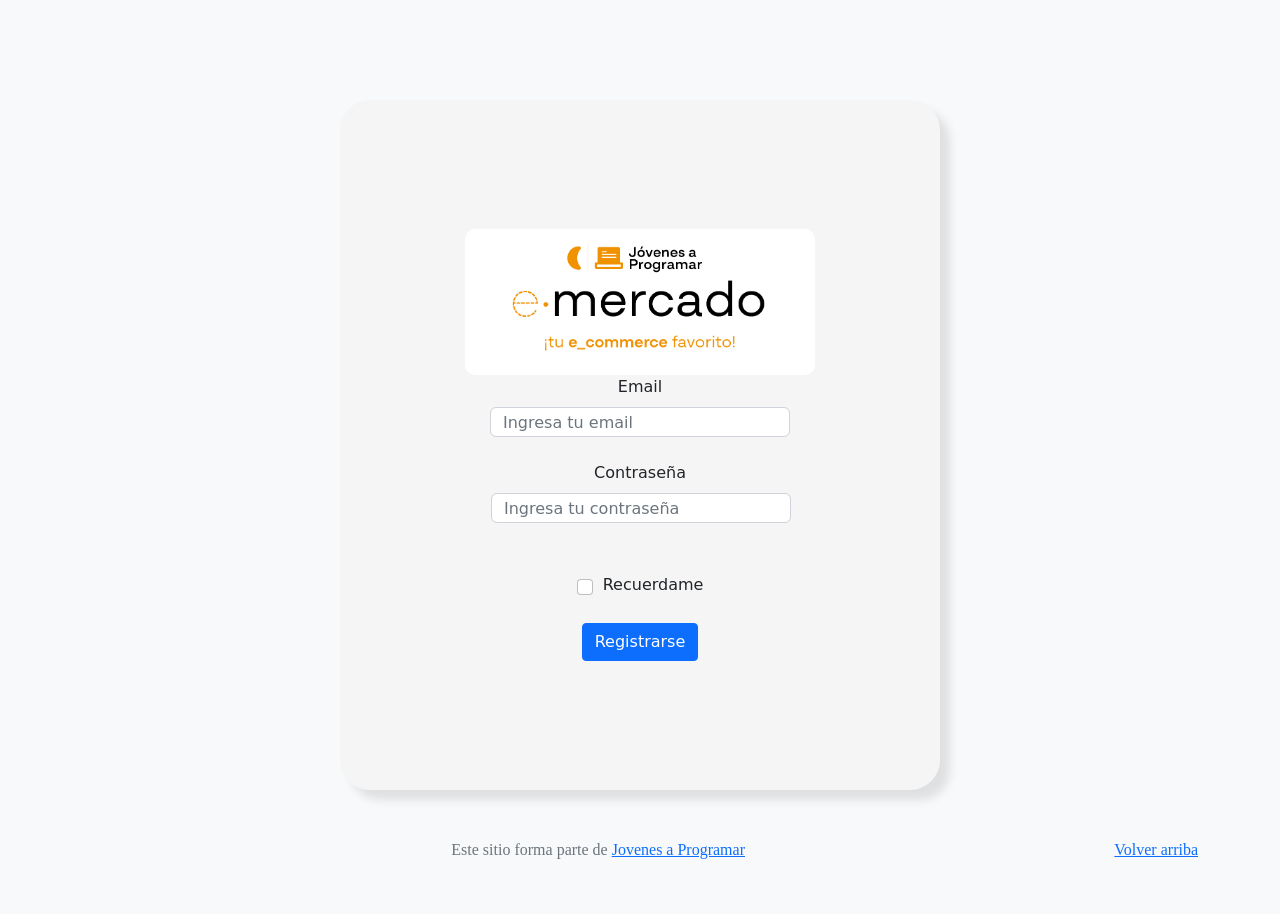
<file: index.html>
<!DOCTYPE html>
<html lang="es">

<head>
  <meta http-equiv="Content-Type" content="text/html; charset=UTF-8">
  <meta name="viewport" content="width=device-width, initial-scale=1, shrink-to-fit=no">
  <title>eMercado - Todo lo que busques está aquí</title>

  <link href="https://fonts.googleapis.com/css?family=Raleway:300,300i,400,400i,700,700i,900,900i" rel="stylesheet">
  <link href="css/bootstrap.min.css" rel="stylesheet">
  <link href="css/styles.css" rel="stylesheet">
</head>

<body>
  <nav class="navbar navbar-expand-lg navbar-dark bg-dark p-1">
    <div class="container">
      <button class="navbar-toggler" type="button" data-bs-toggle="collapse" data-bs-target="#navbarNav"
        aria-controls="navbarNav" aria-expanded="false" aria-label="Toggle navigation">
        <span class="navbar-toggler-icon"></span>
      </button>
      <div class="collapse navbar-collapse" id="navbarNav">
        <ul class="navbar-nav w-100 justify-content-between">
          <li class="nav-item">
            <a class="nav-link active" href="index.html">Inicio</a>
          </li>
          <li class="nav-item">
            <a class="nav-link" href="categories.html">Categorías</a>
          </li>
          <li class="nav-item">
            <a class="nav-link" href="sell.html">Vender</a>
          </li>
          <li class="nav-item" id="usuario">
          </li>
        </ul>
      </div>
    </div>
  </nav>
  <main>
    <div class="jumbotron text-center"></div>
    <div class="album py-5 bg-light">
      <div class="container">
        <div class="row">
          <div class="col-md-4">
            <div class="card mb-4 shadow-sm custom-card cursor-active" id="autos">
              <img class="bd-placeholder-img card-img-top" src="img/cars_index.jpg"
                alt="Imgagen representativa de la categoría 'Autos'">
              <h3 class="m-3">Autos</h3>
              <div class="card-body">
                <p class="card-text">Los mejores precios en autos 0 kilómetro, de alta y media gama.</p>
              </div>
            </div>
          </div>
          <div class="col-md-4">
            <div class="card mb-4 shadow-sm custom-card cursor-active" id="juguetes">
              <img class="bd-placeholder-img card-img-top" src="img/toys_index.jpg"
                alt="Imgagen representativa de la categoría 'Juguetes'">
              <h3 class="m-3">Juguetes</h3>
              <div class="card-body">
                <p class="card-text">Encuentra aquí los mejores precios para niños/as de cualquier edad.</p>
              </div>
            </div>
          </div>
          <div class="col-md-4">
            <div class="card mb-4 shadow-sm custom-card cursor-active" id="muebles">
              <img class="bd-placeholder-img card-img-top" src="img/furniture_index.jpg"
                alt="Imgagen representativa de la categoría 'Muebles'">
              <h3 class="m-3">Muebles</h3>
              <div class="card-body">
                <p class="card-text">Muebles antiguos, nuevos y para ser armados por uno mismo.</p>
              </div>
            </div>
          </div>
        </div>
        <div class="row">
          <a class="btn btn-light btn-lg btn-block" href="categories.html">Y mucho más!</a>
        </div>
      </div>
    </div>
  </main>
  <footer class="text-muted">
    <div class="container">
      <p class="float-end">
        <a href="#">Volver arriba</a>
      </p>
      <p>Este sitio forma parte de <a href="https://jovenesaprogramar.edu.uy/" target="_blank">Jovenes a Programar</a></p>
    </div>
  </footer>
  <script src="js/bootstrap.bundle.min.js"></script>
  <script src="js/index.js"></script>
  <script src="js/init.js"></script>
</body>

</html>
</file>
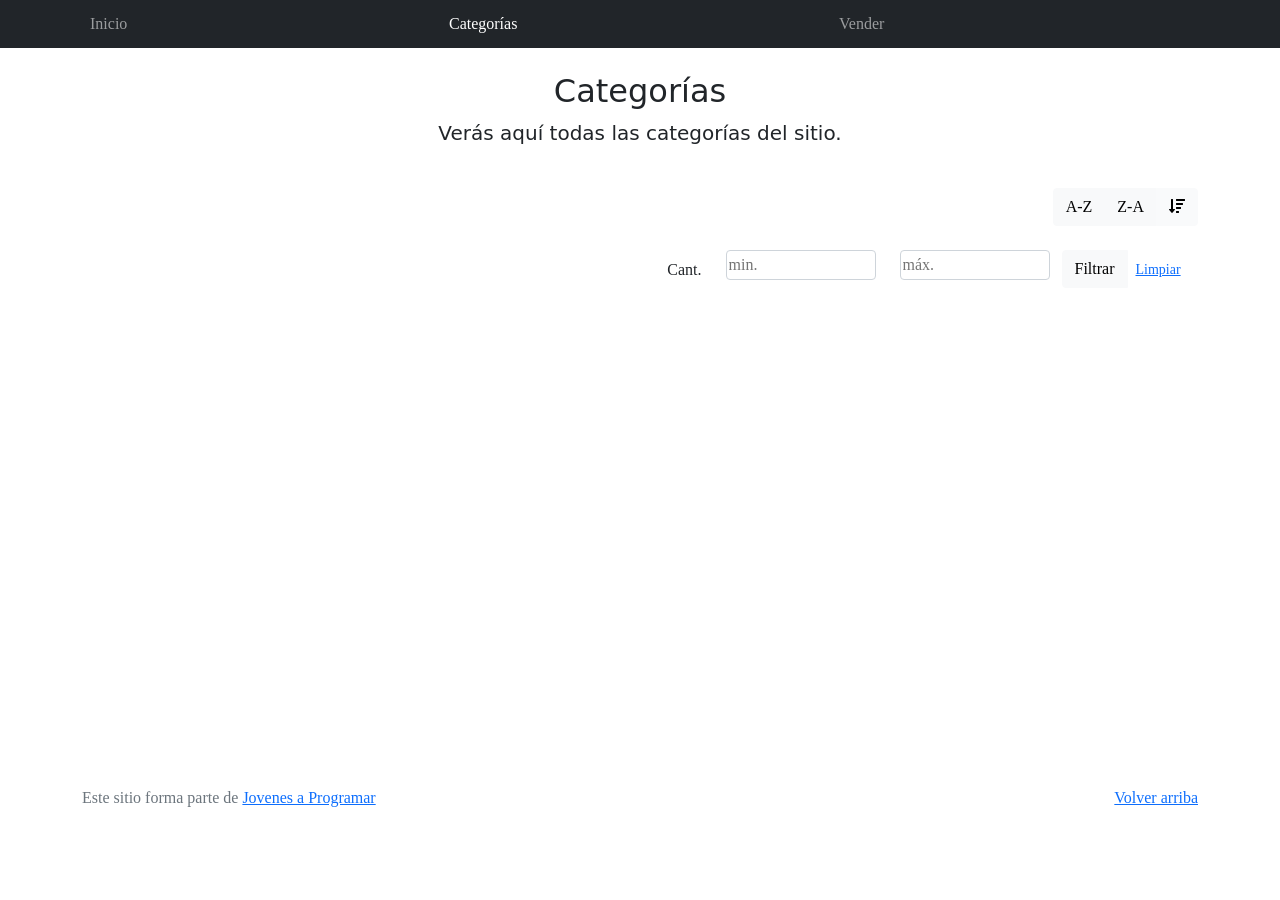
<file: categories.html>
<!DOCTYPE html>
<html lang="es">

<head>
  <meta http-equiv="Content-Type" content="text/html; charset=UTF-8">
  <meta name="viewport" content="width=device-width, initial-scale=1, shrink-to-fit=no">
  <title>eMercado - Todo lo que busques está aquí</title>

  <link href="https://fonts.googleapis.com/css?family=Raleway:300,300i,400,400i,700,700i,900,900i" rel="stylesheet">
  <link href="css/font-awesome.min.css" rel="stylesheet">
  <link href="css/bootstrap.min.css" rel="stylesheet">
  <link href="css/styles.css" rel="stylesheet">
</head>

<body>
  <nav class="navbar navbar-expand-lg navbar-dark bg-dark p-1">
    <div class="container">
      <button class="navbar-toggler" type="button" data-bs-toggle="collapse" data-bs-target="#navbarNav"
        aria-controls="navbarNav" aria-expanded="false" aria-label="Toggle navigation">
        <span class="navbar-toggler-icon"></span>
      </button>
      <div class="collapse navbar-collapse" id="navbarNav">
        <ul class="navbar-nav w-100 justify-content-between">
          <li class="nav-item">
            <a class="nav-link" href="index.html">Inicio</a>
          </li>
          <li class="nav-item">
            <a class="nav-link active" href="categories.html">Categorías</a>
          </li>
          <li class="nav-item">
            <a class="nav-link" href="sell.html">Vender</a>
          </li>
          <li class="nav-item">
          </li>
        </ul>
      </div>
    </div>
  </nav>
  <main class="pb-5">
    <div class="text-center p-4">
      <h2>Categorías</h2>
      <p class="lead"><strong>Verás aquí todas las categorías del sitio.</strong></p>
    </div>
    <div class="container">
      <div class="row">
        
        <div class="col text-end">
          <div class="btn-group btn-group-toggle mb-4" data-bs-toggle="buttons">
            <input type="radio" class="btn-check" name="options" id="sortAsc">
            <label class="btn btn-light" for="sortAsc">A-Z</label>
            <input type="radio" class="btn-check" name="options" id="sortDesc">
            <label class="btn btn-light" for="sortDesc">Z-A</label>
            <input type="radio" class="btn-check" name="options" id="sortByCount" checked>
            <label class="btn btn-light" for="sortByCount"><i class="fas fa-sort-amount-down mr-1"></i></label>
          </div>
        </div>
      </div>
      <div class="row">
        <div class="col-lg-6 offset-lg-6 col-md-12 mb-1 container">
          <div class="row container p-0 m-0">
            <div class="col">
              <p class="font-weight-normal text-end my-2">Cant.</p>
            </div>
            <div class="col">
              <input class="form-control2" type="number" placeholder="min." id="rangeFilterCountMin">
            </div>
            <div class="col">
              <input class="form-control2" type="number" placeholder="máx." id="rangeFilterCountMax">
            </div>
            <div class="col-3 p-0">
              <div class="btn-group" role="group">
                <button class="btn btn-light btn-block" id="rangeFilterCount">Filtrar</button>
                <button class="btn btn-link btn-sm" id="clearRangeFilter">Limpiar</button>
              </div>
            </div>
          </div>
        </div>
      </div>
      <div class="row">
        <div class="list-group" id="cat-list-container">
        </div>
      </div>
    </div>
  </main>
  <footer class="text-muted">
    <div class="container">
      <p class="float-end">
        <a href="#">Volver arriba</a>
      </p>
      <p>Este sitio forma parte de <a href="https://jovenesaprogramar.edu.uy/" target="_blank">Jovenes a Programar</a></p>
    </div>
  </footer>
  <div id="spinner-wrapper">
    <div class="lds-ring">
      <div></div>
      <div></div>
      <div></div>
      <div></div>
    </div>
  </div>
  <script src="js/bootstrap.bundle.min.js"></script>
  <script src="js/init.js"></script>
  <script src="js/categories.js"></script>


</body>

</html>
</file>
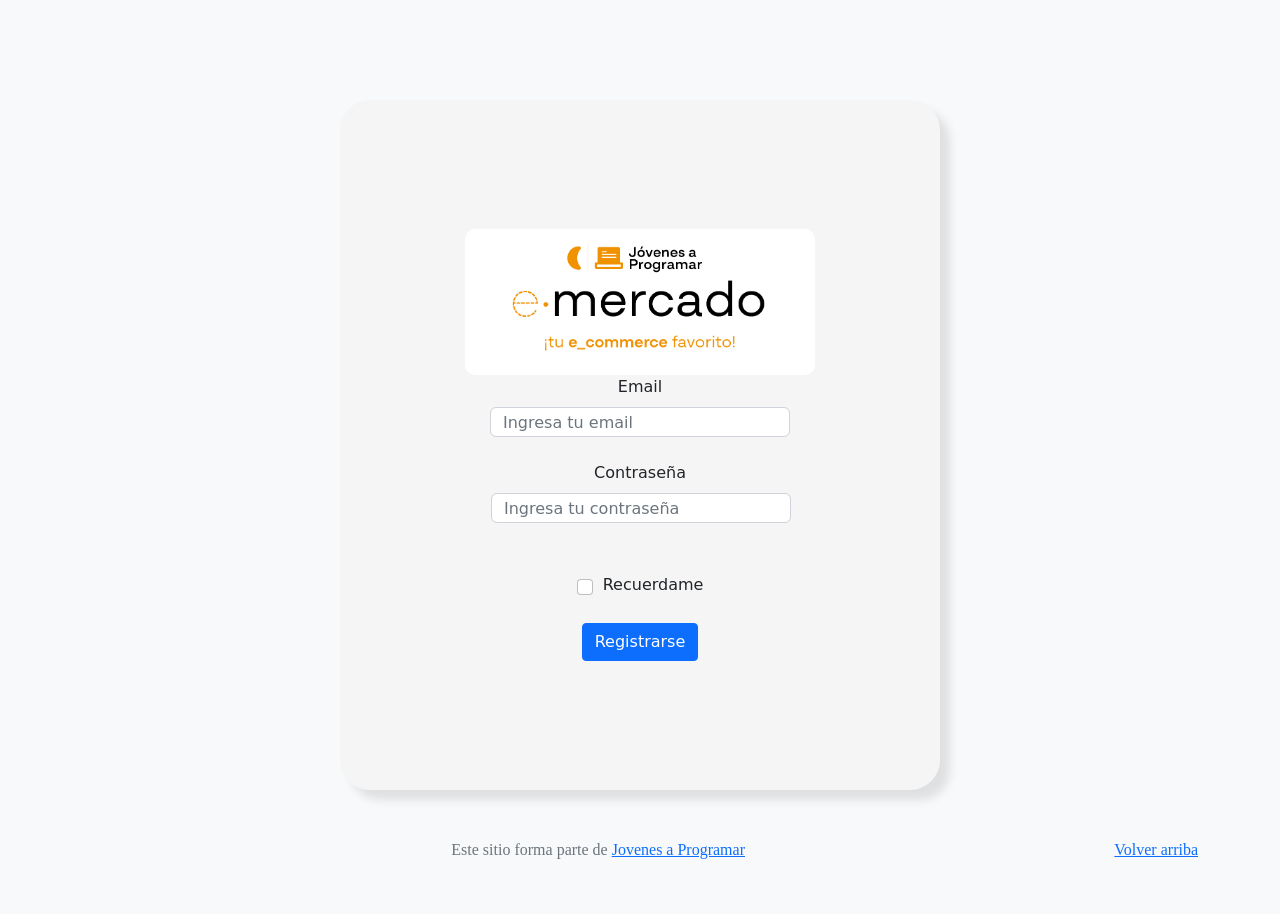
<file: login.html>
<!DOCTYPE html>
<html lang="es">

<head>
  <meta http-equiv="Content-Type" content="text/html; charset=UTF-8">
  <meta name="viewport" content="width=device-width, initial-scale=1, shrink-to-fit=no">
  <title>eMercado - Todo lo que busques está aquí</title>

  <link href="https://fonts.googleapis.com/css?family=Raleway:300,300i,400,400i,700,700i,900,900i" rel="stylesheet">
  <link href="css/bootstrap.min.css" rel="stylesheet">
  <link href="css/styles.css" rel="stylesheet">
  <style>
    body {
      background-color: rgb(248, 249, 250);
    }
  </style>
</head>

<body class="text-center">
  <main class="signin">
    <img src="img/login.png" alt="logo de jovenesaprogramar">
    <div class="col-12">
      <label for="email" class="form-label">Email</label>
      <input type="email" class="form-control" id="email" placeholder="Ingresa tu email">
    </div>
    <br>
    <div class="col-sm-6">
      <label for="password1" class="form-label">Contraseña</label>
      <input type="password" class="form-control" id="password1" placeholder="Ingresa tu contraseña">
    </div>
    <div class="form-check">
      <input type="checkbox" class="form-check-input" id="terminos">
      <label class="form-check-label" for="terminos">&#160 Recuerdame</label>
    </div>
    <br>
    <button class="btn btn-primary" type="button" id="regBtn">Registrarse</button>
  </main>
  <footer class="text-muted">
    <div class="container">
      <p class="float-end">
        <a href="#">Volver arriba</a>
      </p>
      <p>Este sitio forma parte de <a href="https://jovenesaprogramar.edu.uy/" target="_blank">Jovenes a Programar</a>
      </p>
    </div>
  </footer>

  <div class="alert alert-success alert-dismissible fade" role="alert" id="alert-success">
    <p>Datos guardados correctamente</p>
    <button type="button" class="btn-close" data-bs-dismiss="alert" aria-label="Close"></button>
  </div>

  <div class="alert alert-danger alert-dismissible fade" role="alert" id="alert-danger">
    <p>Los datos ingresados no cumplen con los requisitos solicitados</p>
    <button type="button" class="btn-close" data-bs-dismiss="alert" aria-label="Close"></button>
  </div>
  
  <script src="js/login.js"></script>
</body>
</html>
</file>
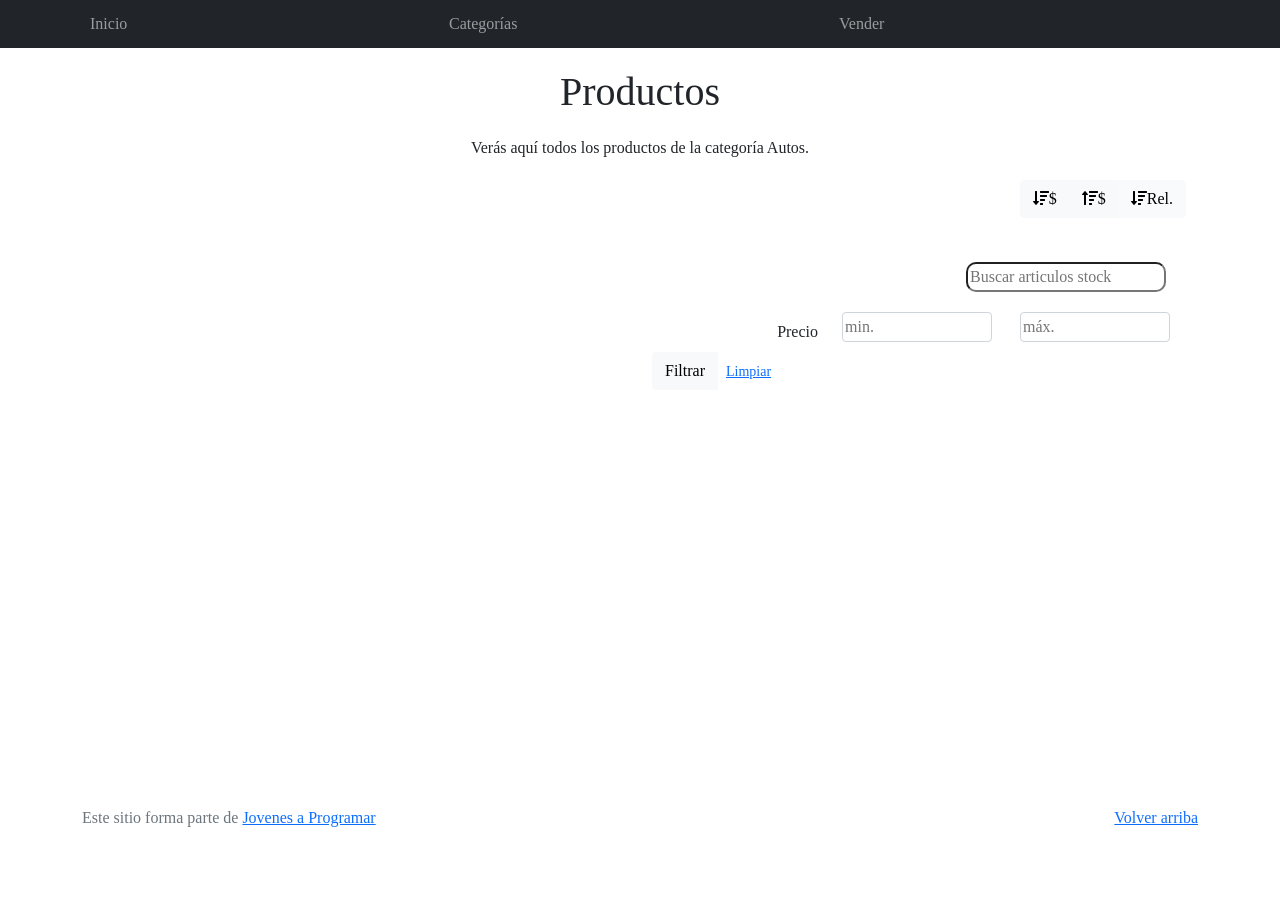
<file: products.html>
<!DOCTYPE html>
<html lang="es">

<head>
  <meta http-equiv="Content-Type" content="text/html; charset=UTF-8">
  <meta name="viewport" content="width=device-width, initial-scale=1, shrink-to-fit=no">
  <title>eMercado - Todo lo que busques está aquí</title>

  <link href="https://fonts.googleapis.com/css?family=Raleway:300,300i,400,400i,700,700i,900,900i" rel="stylesheet">
  <link href="css/font-awesome.min.css" rel="stylesheet">
  <link href="css/bootstrap.min.css" rel="stylesheet">
  <link href="css/styles.css" rel="stylesheet">
</head>

<body>
  <nav class="navbar navbar-expand-lg navbar-dark bg-dark p-1">
    <div class="container">
      <button class="navbar-toggler" type="button" data-bs-toggle="collapse" data-bs-target="#navbarNav"
        aria-controls="navbarNav" aria-expanded="false" aria-label="Toggle navigation">
        <span class="navbar-toggler-icon"></span>
      </button>
      <div class="collapse navbar-collapse" id="navbarNav">
        <ul class="navbar-nav w-100 justify-content-between">
          <li class="nav-item">
            <a class="nav-link" href="index.html">Inicio</a>
          </li>
          <li class="nav-item">
            <a class="nav-link" href="categories.html">Categorías</a>
          </li>
          <li class="nav-item">
            <a class="nav-link" href="sell.html">Vender</a>
          </li>
          <li class="nav-item">
          </li>
        </ul>
      </div>
    </div>
  </nav>
  <main class="pb-5 container">
    <h1 class="title-products">Productos</h1>
    <p class="title-products">Verás aquí todos los productos de la categoría Autos.<p>
     
    <!--FILTRO PRECIO -->

    <div class="container">
      <div class="row">
        <div class="col text-end">
          <div class="btn-group btn-group-toggle mb-4" data-bs-toggle="buttons">
            <input type="radio" class="btn-check" name="options" id="sortAsc">
            <label class="btn btn-light" for="sortAsc" id="flecha_Ascendente"><i class="fas fa-sort-amount-down mr-1"></i>$</label>
            <input type="radio" class="btn-check" name="options" id="sortDesc">
            <label class="btn btn-light" for="sortDesc" id="flecha_Descendente"><i class="fas fa-sort-amount-up mr-1"></i>$</label>
            <input type="radio" class="btn-check" name="options" id="sortByCount" checked>
            <label class="btn btn-light" for="sortByCount" id="flecha_Relevancia"><i class="fas fa-sort-amount-down mr-1"></i>Rel.</label>
          </div>
        </div>
      </div>

      <div class="row">
        <div class="col-lg-6 offset-lg-6 col-md-12 mb-1 container">
          <input type="search" id="Busqueda" placeholder="Buscar articulos stock">
        <br> 
          <div class="row container p-0 m-0">
            <div class="col">
              <p class="font-weight-normal text-end my-2">Precio</p>
            </div>
            <div class="col">
              <input class="form-control2" type="number" placeholder="min." id="rangeFilterCountMin">
            </div>
            <div class="col">
              <input class="form-control2" type="number" placeholder="máx." id="rangeFilterCountMax">
            </div>
            <div class="col-3 p-0">
              <div class="btn-group" role="group">
                <button class="btn btn-light btn-block" id="rangeFilterCount">Filtrar</button>
                <button class="btn btn-link btn-sm" id="clearRangeFilter">Limpiar</button>
              </div>
            </div>
          </div>
        </div>
      </div>


    <!-- TERMINA FILTRO PRECIO -->

      <div id="container-cards" class="card-container">

        
      </div>
  </main>
  <footer class="text-muted">
    <div class="container">
      <p class="float-end">
        <a href="#">Volver arriba</a>
      </p>
      <p>Este sitio forma parte de <a href="https://jovenesaprogramar.edu.uy/" target="_blank">Jovenes a Programar</a></p>
    </div>
  </footer>
  <div id="spinner-wrapper">
    <div class="lds-ring">
      <div></div>
      <div></div>
      <div></div>
      <div></div>
    </div>
  </div>
  <script src="js/bootstrap.bundle.min.js"></script>
  <script src="js/init.js"></script>
  <script src="js/products.js"></script>
</body>

</html>
</file>
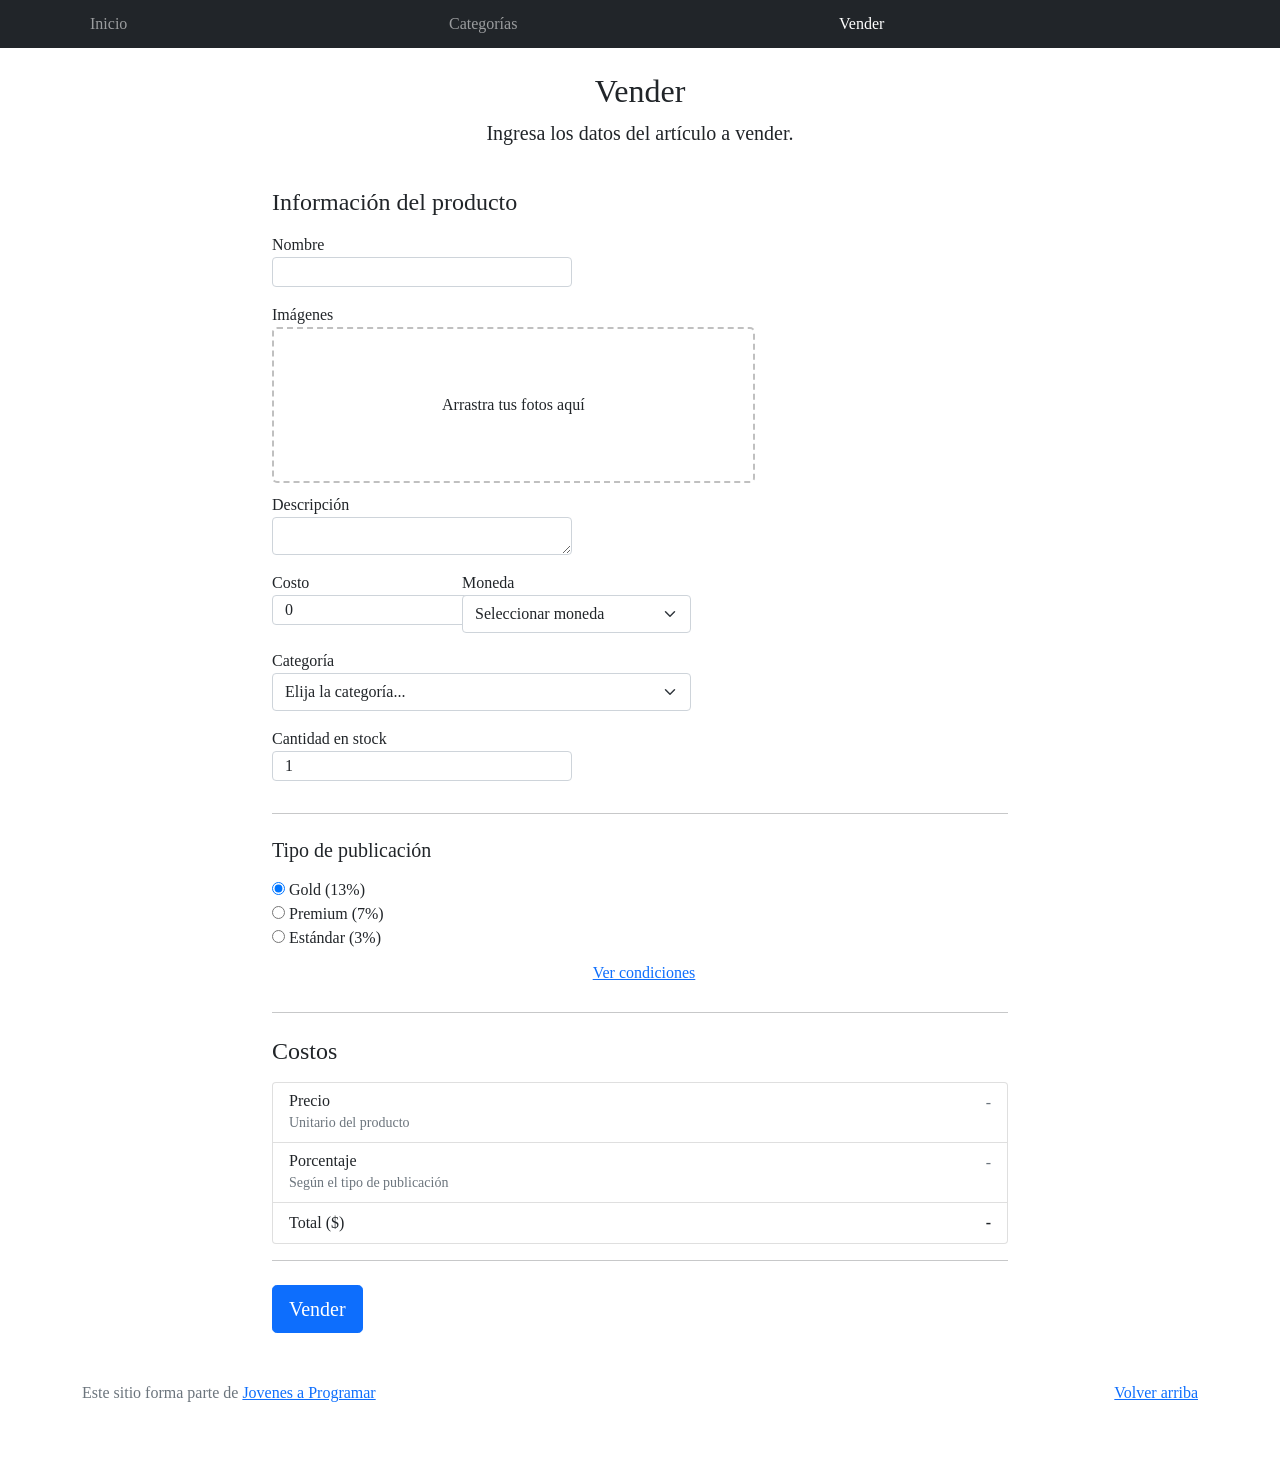
<file: sell.html>
<!DOCTYPE html>
<html lang="es">

<head>
  <meta http-equiv="Content-Type" content="text/html; charset=UTF-8">
  <meta name="viewport" content="width=device-width, initial-scale=1, shrink-to-fit=no">
  <title>eMercado - Todo lo que busques está aquí</title>
  <link href="https://fonts.googleapis.com/css?family=Raleway:300,300i,400,400i,700,700i,900,900i" rel="stylesheet">
  <link href="css/bootstrap.min.css" rel="stylesheet">
  <link href="css/dropzone.css" rel="stylesheet">
  <link href="css/styles.css" rel="stylesheet">
</head>

<body>
  <nav class="navbar navbar-expand-lg navbar-dark bg-dark p-1">
    <div class="container">
      <button class="navbar-toggler" type="button" data-bs-toggle="collapse" data-bs-target="#navbarNav"
        aria-controls="navbarNav" aria-expanded="false" aria-label="Toggle navigation">
        <span class="navbar-toggler-icon"></span>
      </button>
      <div class="collapse navbar-collapse" id="navbarNav">
        <ul class="navbar-nav w-100 justify-content-between">
          <li class="nav-item">
            <a class="nav-link" href="index.html">Inicio</a>
          </li>
          <li class="nav-item">
            <a class="nav-link" href="categories.html">Categorías</a>
          </li>
          <li class="nav-item">
            <a class="nav-link active" href="sell.html">Vender</a>
          </li>
          <li class="nav-item">
          </li>
        </ul>
      </div>
    </div>
  </nav>
  <div class="container">
    <div class="text-center p-4">
      <h2>Vender</h2>
      <p class="lead">Ingresa los datos del artículo a vender.</p>
    </div>
    <div class="row justify-content-md-center">
      <div class="col-md-8 order-md-1">
        <h4 class="mb-3">Información del producto</h4>
        <form class="needs-validation" id="sell-info">
          <div class="row">
            <div class="col-md-6 mb-3">
              <label for="productName">Nombre</label>
              <input type="text" class="form-control" id="productName" value="" name="productName">
              <div class="invalid-feedback">
                Ingresa un nombre
              </div>
            </div>
          </div>
          <div class="row">
            <div class="col-md-8 order-md-1">
              <label>Imágenes</label>
              <div class="needsclick dz-clickable" id="file-upload">
                <div class="dz-message needsclick">
                  Arrastra tus fotos aquí<br>
                </div>
              </div>
            </div>
          </div>
          <div class="row">
            <div class="col-md-12 mb-3">
              <label for="productDescription">Descripción</label>
              <textarea name="productDescription" class="form-control" id="productDescription"></textarea>
            </div>
          </div>
          <div class="row">
            <div class="col-md-3 mb-3">
              <label for="productCostInput">Costo</label>
              <input type="number" name="productCostInput" class="form-control" id="productCostInput" placeholder="" required="" value="0"
                min="0">
              <div class="invalid-feedback">
                El costo debe ser mayor que 0.
              </div>
            </div>
            <div class="col-md-4 mb-3">
              <label for="productCurrency">Moneda</label>
              <select name="productCurrency" class="form-select custom-select d-block w-100" id="productCurrency" required>
                <option value="" hidden selected>Seleccionar moneda</option>
                <option>Pesos Uruguayos (UYU)</option>
                <option>Dólares (USD)</option>
              </select>
              <div class="invalid-feedback">
                Ingresa una categoría válida.
              </div>
            </div>
          </div>
          <div class="row">
            <div class="col-md-7 mb-3">
              <label for="productCategory">Categoría</label>
              <select name="productCategory" class="custom-select form-select d-block w-100" id="productCategory">
                <option value="">Elija la categoría...</option>
                <option>Autos</option>
                <option>Juguetes</option>
                <option>Muebles</option>
                <option>Herramientas</option>
                <option>Computadoras</option>
                <option>Vestimenta</option>
              </select>
              <div class="invalid-feedback">
                Por favor ingresa una categoría válida.
              </div>
            </div>
          </div>
          <div class="row">
            <div class="col-md-3 mb-3">
              <label for="productCountInput">Cantidad en stock</label>
              <input type="number" name="productCountInput" class="form-control" id="productCountInput"  required value="1"
                min="0">
              <div class="invalid-feedback">
                La cantidad es requerida.
              </div>
            </div>
          </div>
          <hr class="mb-4">
          <h5 class="mb-3">Tipo de publicación</h5>
          <div class="d-block my-3">
            <div class="custom-control custom-radio">
              <input id="goldradio" name="publicationType" type="radio" class="custom-control-input" checked=""
                required="">
              <label class="custom-control-label" for="goldradio">Gold (13%)</label>
            </div>
            <div class="custom-control custom-radio">
              <input id="premiumradio" name="publicationType" type="radio" class="custom-control-input" required="">
              <label class="custom-control-label" for="premiumradio">Premium (7%)</label>
            </div>
            <div class="custom-control custom-radio">
              <input id="standardradio" name="publicationType" type="radio" class="custom-control-input" required="">
              <label class="custom-control-label" for="standardradio">Estándar (3%)</label>
            </div>
            <div class="row">
              <button type="button" class="m-1 btn btn-link" data-bs-toggle="modal"
                data-bs-target="#contidionsModal">Ver
                condiciones</button>
            </div>
          </div>
          <hr class="mb-4">
          <h4 class="mb-3">Costos</h4>
          <ul class="list-group mb-3">
            <li class="list-group-item d-flex justify-content-between lh-condensed">
              <div>
                <h6 class="my-0">Precio</h6>
                <small class="text-muted">Unitario del producto</small>
              </div>
              <span class="text-muted" id="productCostText">-</span>
            </li>
            <li class="list-group-item d-flex justify-content-between lh-condensed">
              <div>
                <h6 class="my-0">Porcentaje</h6>
                <small class="text-muted">Según el tipo de publicación</small>
              </div>
              <span class="text-muted" id="comissionText">-</span>
            </li>
            <li class="list-group-item d-flex justify-content-between">
              <span>Total ($)</span>
              <strong id="totalCostText">-</strong>
            </li>
          </ul>
          <hr class="mb-4">
          <button class="btn btn-primary btn-lg" type="submit">Vender</button>
        </form>
      </div>
    </div>
  </div>
  <footer class="text-muted">
    <div class="container">
      <p class="float-end">
        <a href="#">Volver arriba</a>
      </p>
      <p>Este sitio forma parte de <a href="https://jovenesaprogramar.edu.uy/" target="_blank">Jovenes a Programar</a></p>
    </div>
  </footer>

  <div class="alert alert-primary-dismissible fade" id="alertResult" role="alert">
    <span id="resultSpan"></span>
  </div>

  <div class="modal fade" tabindex="-1" role="dialog" id="contidionsModal">
    <div class="modal-dialog" role="document">
      <div class="modal-content">
        <div class="modal-header">
          <h5 class="modal-title">Condiciones de publicación</h5>
        </div>
        <div class="modal-body">
          <div class="container">
            <div class="row">
              <h5 class="text-warning">Gold (13%)</h5>
              <p class="muted text-justify">Tu producto se verá de forma promocionada en portada, además de las
                condiciones de Premium y Estándar.</p>
            </div>
            <hr>
            <div class="row">
              <h5 class="text-primary">Premium (7%)</h5>
              <p class="muted text-justify">Se mostrará el producto en los primeros lugares de resultados de búsqueda,
                así cómo cuando se ingrese a la categoría que pertenezca.</p>
            </div>
            <hr>
            <div class="row">
              <h5 class="text-secondary">Estándar (3%)</h5>
              <p class="muted text-justify">El producto se listará en la categoría correspondiente, así como en los
                resultados de búsquedas que coincidan con las palabras claves en el nombre.</p>
            </div>
          </div>
        </div>
        <div class="modal-footer">
          <button type="button" class="btn btn-primary" data-bs-dismiss="modal">Cerrar</button>
        </div>
      </div>
    </div>
  </div>
  <div id="spinner-wrapper">
    <div class="lds-ring">
      <div></div>
      <div></div>
      <div></div>
      <div></div>
    </div>
  </div>
  <script src="js/bootstrap.bundle.min.js"></script>
  <script src="js/dropzone.js"></script>
  <script src="js/init.js"></script>
  <script src="js/sell.js"></script>
</body>

</html>
</file>
<file: css/styles.css>
.jumbotron,
.card-body,
.container,
.site-header {
  font-family: 'Verdana', serif !important;
}

.jumbotron .display-4 {
  font-weight: bold;
}

nav a {
  text-decoration: none;
}

.bd-placeholder-img {
  font-size: 1.125rem;
  text-anchor: middle;
  -webkit-user-select: none;
  -moz-user-select: none;
  -ms-user-select: none;
  user-select: none;
}

@media (min-width: 768px) {
  .bd-placeholder-img-lg {
    font-size: 3.5rem;
  }
}

.jumbotron {
  height: 50vh;
  padding: 5em inherit;
  margin-bottom: 0;
  background-color: #53C0FB;
  background: url('../img/cover_back.png');
  background-size: cover;
  background-position: center;
  background-repeat: no-repeat;
  color: black;
  font-weight: bold;
}

@media (min-width: 768px) {
  .jumbotron {
    padding-top: 6rem;
    padding-bottom: 6rem;
  }
}

.jumbotron p:last-child {
  margin-bottom: 0;
}

.jumbotron-heading {
  font-weight: 300;
}

.jumbotron .container {
  max-width: 40rem;
  background-color: rgba(255, 255, 255, 0.5);
  border-radius: 10px;
  text-shadow: 1px 1px 2px grey;
}

.jumbotron .lead {
  font-size: 38px;
}

footer {
  padding-top: 3rem;
  padding-bottom: 3rem;
}

footer p {
  margin-bottom: .25rem;
}

.site-header a {
  color: white;
  transition: ease-in-out color .15s;
}

.site-header .dropdown-menu a {
  color: black;
}

.dropzone {
  border: 2px dashed #0087F7;
  border-radius: 5px;
  background: white;
}

.img-fit {
  max-height: 100%;
}

.alert {
  position: fixed;
  top: 80px;
  width: 50%;
  left: 50%;
  transform: translate(-50%, 0);
}

.lds-ring {
  display: inline-block;
  position: relative;
  width: 64px;
  height: 64px;
  top: 50%;
  left: 50%;
}

.cursor-active {
  cursor: pointer;
}

.left {
  float: left;
  padding: 4px;
  background-color: rgba(255, 255, 255, 0.5);
}

.lds-ring div {
  box-sizing: border-box;
  display: block;
  position: absolute;
  width: 51px;
  height: 51px;
  margin: 6px;
  border: 6px solid #fff;
  border-radius: 50%;
  animation: lds-ring 1.2s cubic-bezier(0.5, 0, 0.5, 1) infinite;
  border-color: #fff transparent transparent transparent;
}

.lds-ring div:nth-child(1) {
  animation-delay: -0.45s;
}

.lds-ring div:nth-child(2) {
  animation-delay: -0.3s;
}

.lds-ring div:nth-child(3) {
  animation-delay: -0.15s;
}

@keyframes lds-ring {
  0% {
    transform: rotate(0deg);
  }

  100% {
    transform: rotate(360deg);
  }
}

#spinner-wrapper {
  position: fixed;
  background-color: rgba(0, 0, 0, 0.5);
  width: 100%;
  height: 100%;
  top: 0;
  left: 0;
  z-index: 1021;
  display: none;
}

main {
  min-height: calc(100vh - 210px);
}

a.custom-card,
a.custom-card:hover {
  color: inherit;
  text-decoration: inherit;
}

.checked {
  color: orange;
}



.div-container {
  display: flex;
  flex-direction: column;
  margin-left: 60px;
  margin-right: 60px;

}


.div-cards {
  display: flex;
  flex-direction: row;
  border: 1px solid #ccc;
  padding: 10px;
  text-align: left;
  font-size: 13px;
  color: #6a6969;
}

.div-cards .price {
  display: flex;
  align-items: flex-end;
  flex-grow: 1;
  flex-direction: column-reverse;
  justify-content: flex-end;
}

.div-cards img {
  max-width: 210px;
  margin-right: 20px;
}

.div-cards:hover{
  background-color:#e7e5e5 ;
  cursor: pointer;
}



.title-products{
text-align: center;
margin: 20px 0 20px 0;
}


#email{
  margin-bottom: -1px;
  border-bottom-right-radius: 0;
  border-bottom-left-radius: 0;
  margin: auto;
}
#password1{ 
  margin-bottom: 30px;
  border-bottom-right-radius: 0;
  border-bottom-left-radius: 0;
}

.form-control{
    width:300px; 
    height: 30px;
}

/* Rodrigo S, Rocio : Creamos otro form-control2 para product.html y categories.html */

.form-control2{ 
 width: 150px;
 height: 30px;
 border-radius: 0.25rem;
 border: 1px solid #ced4da
}

.col-12, .col-sm-6{
  text-align: center;
}
.form-check{
  text-align: center;
  display: flex;
  align-items: center;
  margin-top: 20px;
  justify-content: center;
}
main.signin {
  display: flex;
  flex-direction: column;
  align-items: center;
  justify-content: center;
}

.signin {
  display: flex;
  margin: 0 auto;
  max-width: 600px;
  padding: 20px;
  background-color: #f5f5f5;
  border-radius: 30px;
  box-shadow: 10px 10px 10px rgba(0, 0, 0, 0.1);
  overflow-y: auto;
  margin-top: 100px;
}
.signin input[type=password]{
  transform:translatex(-9px) translatey(0px);
  border-top-left-radius:6px;
  border-top-right-radius:6px;
  border-bottom-left-radius:6px !important;
  border-bottom-right-radius:6px !important;
 }
 #email{
  border-top-left-radius:6px;
  border-top-right-radius:6px;
  border-bottom-left-radius:6px;
  border-bottom-right-radius:6px;
 }
 .signin img{
  border-top-left-radius:10px;
  border-top-right-radius:10px;
  border-bottom-left-radius:10px;
  border-bottom-right-radius:10px;
  max-width: 350px;
 }
 #Busqueda {
margin:20px;
max-width: 250px;
display: flex;
max-height: 40px;
float: right;
border-radius: 10px; 
}
</file>
<file: css/dropzone.css>
/*
 * The MIT License
 * Copyright (c) 2012 Matias Meno <m@tias.me>
 */
.dropzone, .dropzone * {
  box-sizing: border-box; }

.dropzone {
  position: relative; }
  .dropzone .dz-preview {
    position: relative;
    display: inline-block;
    width: 120px;
    margin: 0.5em; }
    .dropzone .dz-preview .dz-progress {
      display: block;
      height: 15px;
      border: 1px solid #aaa; }
      .dropzone .dz-preview .dz-progress .dz-upload {
        display: block;
        height: 100%;
        width: 0;
        background: green; }
    .dropzone .dz-preview .dz-error-message {
      color: red;
      display: none; }
    .dropzone .dz-preview.dz-error .dz-error-message, .dropzone .dz-preview.dz-error .dz-error-mark {
      display: block; }
    .dropzone .dz-preview.dz-success .dz-success-mark {
      display: block; }
    .dropzone .dz-preview .dz-error-mark, .dropzone .dz-preview .dz-success-mark {
      position: absolute;
      display: none;
      left: 30px;
      top: 30px;
      width: 54px;
      height: 58px;
      left: 50%;
      margin-left: -27px; }

@-webkit-keyframes passing-through {
  0% {
    opacity: 0;
    -webkit-transform: translateY(40px);
    -moz-transform: translateY(40px);
    -ms-transform: translateY(40px);
    -o-transform: translateY(40px);
    transform: translateY(40px); }
  30%, 70% {
    opacity: 1;
    -webkit-transform: translateY(0px);
    -moz-transform: translateY(0px);
    -ms-transform: translateY(0px);
    -o-transform: translateY(0px);
    transform: translateY(0px); }
  100% {
    opacity: 0;
    -webkit-transform: translateY(-40px);
    -moz-transform: translateY(-40px);
    -ms-transform: translateY(-40px);
    -o-transform: translateY(-40px);
    transform: translateY(-40px); } }
@-moz-keyframes passing-through {
  0% {
    opacity: 0;
    -webkit-transform: translateY(40px);
    -moz-transform: translateY(40px);
    -ms-transform: translateY(40px);
    -o-transform: translateY(40px);
    transform: translateY(40px); }
  30%, 70% {
    opacity: 1;
    -webkit-transform: translateY(0px);
    -moz-transform: translateY(0px);
    -ms-transform: translateY(0px);
    -o-transform: translateY(0px);
    transform: translateY(0px); }
  100% {
    opacity: 0;
    -webkit-transform: translateY(-40px);
    -moz-transform: translateY(-40px);
    -ms-transform: translateY(-40px);
    -o-transform: translateY(-40px);
    transform: translateY(-40px); } }
@keyframes passing-through {
  0% {
    opacity: 0;
    -webkit-transform: translateY(40px);
    -moz-transform: translateY(40px);
    -ms-transform: translateY(40px);
    -o-transform: translateY(40px);
    transform: translateY(40px); }
  30%, 70% {
    opacity: 1;
    -webkit-transform: translateY(0px);
    -moz-transform: translateY(0px);
    -ms-transform: translateY(0px);
    -o-transform: translateY(0px);
    transform: translateY(0px); }
  100% {
    opacity: 0;
    -webkit-transform: translateY(-40px);
    -moz-transform: translateY(-40px);
    -ms-transform: translateY(-40px);
    -o-transform: translateY(-40px);
    transform: translateY(-40px); } }
@-webkit-keyframes slide-in {
  0% {
    opacity: 0;
    -webkit-transform: translateY(40px);
    -moz-transform: translateY(40px);
    -ms-transform: translateY(40px);
    -o-transform: translateY(40px);
    transform: translateY(40px); }
  30% {
    opacity: 1;
    -webkit-transform: translateY(0px);
    -moz-transform: translateY(0px);
    -ms-transform: translateY(0px);
    -o-transform: translateY(0px);
    transform: translateY(0px); } }
@-moz-keyframes slide-in {
  0% {
    opacity: 0;
    -webkit-transform: translateY(40px);
    -moz-transform: translateY(40px);
    -ms-transform: translateY(40px);
    -o-transform: translateY(40px);
    transform: translateY(40px); }
  30% {
    opacity: 1;
    -webkit-transform: translateY(0px);
    -moz-transform: translateY(0px);
    -ms-transform: translateY(0px);
    -o-transform: translateY(0px);
    transform: translateY(0px); } }
@keyframes slide-in {
  0% {
    opacity: 0;
    -webkit-transform: translateY(40px);
    -moz-transform: translateY(40px);
    -ms-transform: translateY(40px);
    -o-transform: translateY(40px);
    transform: translateY(40px); }
  30% {
    opacity: 1;
    -webkit-transform: translateY(0px);
    -moz-transform: translateY(0px);
    -ms-transform: translateY(0px);
    -o-transform: translateY(0px);
    transform: translateY(0px); } }
@-webkit-keyframes pulse {
  0% {
    -webkit-transform: scale(1);
    -moz-transform: scale(1);
    -ms-transform: scale(1);
    -o-transform: scale(1);
    transform: scale(1); }
  10% {
    -webkit-transform: scale(1.1);
    -moz-transform: scale(1.1);
    -ms-transform: scale(1.1);
    -o-transform: scale(1.1);
    transform: scale(1.1); }
  20% {
    -webkit-transform: scale(1);
    -moz-transform: scale(1);
    -ms-transform: scale(1);
    -o-transform: scale(1);
    transform: scale(1); } }
@-moz-keyframes pulse {
  0% {
    -webkit-transform: scale(1);
    -moz-transform: scale(1);
    -ms-transform: scale(1);
    -o-transform: scale(1);
    transform: scale(1); }
  10% {
    -webkit-transform: scale(1.1);
    -moz-transform: scale(1.1);
    -ms-transform: scale(1.1);
    -o-transform: scale(1.1);
    transform: scale(1.1); }
  20% {
    -webkit-transform: scale(1);
    -moz-transform: scale(1);
    -ms-transform: scale(1);
    -o-transform: scale(1);
    transform: scale(1); } }
@keyframes pulse {
  0% {
    -webkit-transform: scale(1);
    -moz-transform: scale(1);
    -ms-transform: scale(1);
    -o-transform: scale(1);
    transform: scale(1); }
  10% {
    -webkit-transform: scale(1.1);
    -moz-transform: scale(1.1);
    -ms-transform: scale(1.1);
    -o-transform: scale(1.1);
    transform: scale(1.1); }
  20% {
    -webkit-transform: scale(1);
    -moz-transform: scale(1);
    -ms-transform: scale(1);
    -o-transform: scale(1);
    transform: scale(1); } }
#file-upload, #file-upload * {
  box-sizing: border-box; }

#file-upload {
  min-height: 150px;
  border: 2px dashed silver;
  border-radius: 5px;
  background: white;
margin-bottom: 10px;}
  #file-upload.dz-clickable {
    cursor: pointer; }
    #file-upload.dz-clickable * {
      cursor: default; }
    #file-upload.dz-clickable .dz-message, #file-upload.dz-clickable .dz-message * {
      cursor: pointer; }
  #file-upload.dz-started .dz-message {
    display: none; }
  #file-upload.dz-drag-hover {
    border-style: solid; }
    #file-upload.dz-drag-hover .dz-message {
      opacity: 0.5; }
  #file-upload .dz-message {
    text-align: center;
    margin: 4em 0; }
  #file-upload .dz-preview {
    position: relative;
    display: inline-block;
    vertical-align: top;
    margin: 16px;
    min-height: 100px; }
    #file-upload .dz-preview:hover {
      z-index: 1000; }
      #file-upload .dz-preview:hover .dz-details {
        opacity: 1; }
    #file-upload .dz-preview.dz-file-preview .dz-image {
      border-radius: 20px;
      background: #999;
      background: linear-gradient(to bottom, #eee, #ddd); }
    #file-upload .dz-preview.dz-file-preview .dz-details {
      opacity: 1; }
    #file-upload .dz-preview.dz-image-preview {
      background: white; }
      #file-upload .dz-preview.dz-image-preview .dz-details {
        -webkit-transition: opacity 0.2s linear;
        -moz-transition: opacity 0.2s linear;
        -ms-transition: opacity 0.2s linear;
        -o-transition: opacity 0.2s linear;
        transition: opacity 0.2s linear; }
    #file-upload .dz-preview .dz-remove {
      font-size: 14px;
      text-align: center;
      display: block;
      cursor: pointer;
      border: none; }
      #file-upload .dz-preview .dz-remove:hover {
        text-decoration: underline; }
    #file-upload .dz-preview:hover .dz-details {
      opacity: 1; }
    #file-upload .dz-preview .dz-details {
      z-index: 20;
      position: absolute;
      top: 0;
      left: 0;
      opacity: 0;
      font-size: 13px;
      min-width: 100%;
      max-width: 100%;
      padding: 2em 1em;
      text-align: center;
      color: rgba(0, 0, 0, 0.9);
      line-height: 150%; }
      #file-upload .dz-preview .dz-details .dz-size {
        margin-bottom: 1em;
        font-size: 16px; }
      #file-upload .dz-preview .dz-details .dz-filename {
        white-space: nowrap; }
        #file-upload .dz-preview .dz-details .dz-filename:hover span {
          border: 1px solid rgba(200, 200, 200, 0.8);
          background-color: rgba(255, 255, 255, 0.8); }
        #file-upload .dz-preview .dz-details .dz-filename:not(:hover) {
          overflow: hidden;
          text-overflow: ellipsis; }
          #file-upload .dz-preview .dz-details .dz-filename:not(:hover) span {
            border: 1px solid transparent; }
      #file-upload .dz-preview .dz-details .dz-filename span, #file-upload .dz-preview .dz-details .dz-size span {
        background-color: rgba(255, 255, 255, 0.4);
        padding: 0 0.4em;
        border-radius: 3px; }
    #file-upload .dz-preview:hover .dz-image img {
      -webkit-transform: scale(1.05, 1.05);
      -moz-transform: scale(1.05, 1.05);
      -ms-transform: scale(1.05, 1.05);
      -o-transform: scale(1.05, 1.05);
      transform: scale(1.05, 1.05);
      -webkit-filter: blur(8px);
      filter: blur(8px); }
    #file-upload .dz-preview .dz-image {
      border-radius: 20px;
      overflow: hidden;
      width: 120px;
      height: 120px;
      position: relative;
      display: block;
      z-index: 10; }
      #file-upload .dz-preview .dz-image img {
        display: block; }
    #file-upload .dz-preview.dz-success .dz-success-mark {
      -webkit-animation: passing-through 3s cubic-bezier(0.77, 0, 0.175, 1);
      -moz-animation: passing-through 3s cubic-bezier(0.77, 0, 0.175, 1);
      -ms-animation: passing-through 3s cubic-bezier(0.77, 0, 0.175, 1);
      -o-animation: passing-through 3s cubic-bezier(0.77, 0, 0.175, 1);
      animation: passing-through 3s cubic-bezier(0.77, 0, 0.175, 1); }
    #file-upload .dz-preview.dz-error .dz-error-mark {
      opacity: 1;
      -webkit-animation: slide-in 3s cubic-bezier(0.77, 0, 0.175, 1);
      -moz-animation: slide-in 3s cubic-bezier(0.77, 0, 0.175, 1);
      -ms-animation: slide-in 3s cubic-bezier(0.77, 0, 0.175, 1);
      -o-animation: slide-in 3s cubic-bezier(0.77, 0, 0.175, 1);
      animation: slide-in 3s cubic-bezier(0.77, 0, 0.175, 1); }
    #file-upload .dz-preview .dz-success-mark, #file-upload .dz-preview .dz-error-mark {
      pointer-events: none;
      opacity: 0;
      z-index: 500;
      position: absolute;
      display: block;
      top: 50%;
      left: 50%;
      margin-left: -27px;
      margin-top: -27px; }
      #file-upload .dz-preview .dz-success-mark svg, #file-upload .dz-preview .dz-error-mark svg {
        display: block;
        width: 54px;
        height: 54px; }
    #file-upload .dz-preview.dz-processing .dz-progress {
      opacity: 1;
      -webkit-transition: all 0.2s linear;
      -moz-transition: all 0.2s linear;
      -ms-transition: all 0.2s linear;
      -o-transition: all 0.2s linear;
      transition: all 0.2s linear; }
    #file-upload .dz-preview.dz-complete .dz-progress {
      opacity: 0;
      -webkit-transition: opacity 0.4s ease-in;
      -moz-transition: opacity 0.4s ease-in;
      -ms-transition: opacity 0.4s ease-in;
      -o-transition: opacity 0.4s ease-in;
      transition: opacity 0.4s ease-in; }
    #file-upload .dz-preview:not(.dz-processing) .dz-progress {
      -webkit-animation: pulse 6s ease infinite;
      -moz-animation: pulse 6s ease infinite;
      -ms-animation: pulse 6s ease infinite;
      -o-animation: pulse 6s ease infinite;
      animation: pulse 6s ease infinite; }
    #file-upload .dz-preview .dz-progress {
      opacity: 1;
      z-index: 1000;
      pointer-events: none;
      position: absolute;
      height: 16px;
      left: 50%;
      top: 50%;
      margin-top: -8px;
      width: 80px;
      margin-left: -40px;
      background: rgba(255, 255, 255, 0.9);
      -webkit-transform: scale(1);
      border-radius: 8px;
      overflow: hidden; }
      #file-upload .dz-preview .dz-progress .dz-upload {
        background: #333;
        background: linear-gradient(to bottom, #666, #444);
        position: absolute;
        top: 0;
        left: 0;
        bottom: 0;
        width: 0;
        -webkit-transition: width 300ms ease-in-out;
        -moz-transition: width 300ms ease-in-out;
        -ms-transition: width 300ms ease-in-out;
        -o-transition: width 300ms ease-in-out;
        transition: width 300ms ease-in-out; }
    #file-upload .dz-preview.dz-error .dz-error-message {
      display: block; }
    #file-upload .dz-preview.dz-error:hover .dz-error-message {
      opacity: 1;
      pointer-events: auto; }
    #file-upload .dz-preview .dz-error-message {
      pointer-events: none;
      z-index: 1000;
      position: absolute;
      display: block;
      display: none;
      opacity: 0;
      -webkit-transition: opacity 0.3s ease;
      -moz-transition: opacity 0.3s ease;
      -ms-transition: opacity 0.3s ease;
      -o-transition: opacity 0.3s ease;
      transition: opacity 0.3s ease;
      border-radius: 8px;
      font-size: 13px;
      top: 130px;
      left: -10px;
      width: 140px;
      background: #be2626;
      background: linear-gradient(to bottom, #be2626, #a92222);
      padding: 0.5em 1.2em;
      color: white; }
      #file-upload .dz-preview .dz-error-message:after {
        content: '';
        position: absolute;
        top: -6px;
        left: 64px;
        width: 0;
        height: 0;
        border-left: 6px solid transparent;
        border-right: 6px solid transparent;
        border-bottom: 6px solid #be2626; }

#file-upload .dz-preview.dz-error .dz-error-message, #file-upload .dz-preview.dz-error .dz-error-mark{
  display: none;
}
</file>
